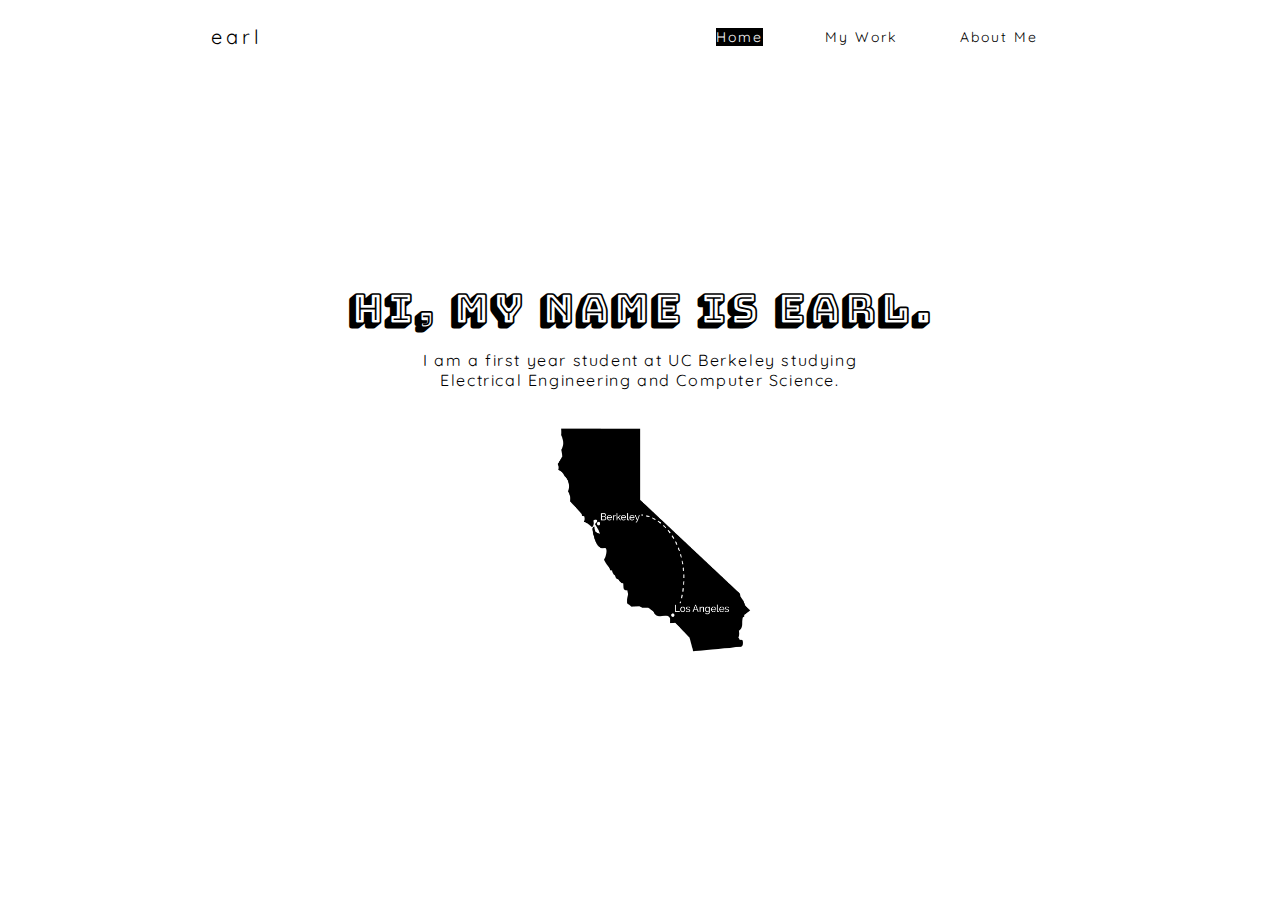
<file: index.html>
<!DOCTYPE html>
<html lang="en">
  <head>
    <!-- Global site tag (gtag.js) - Google Analytics -->
    <script
      async
      src="https://www.googletagmanager.com/gtag/js?id=UA-139316227-1"
    ></script>
    <script>
      window.dataLayer = window.dataLayer || [];
      function gtag() {
        dataLayer.push(arguments);
      }
      gtag("js", new Date());

      gtag("config", "UA-139316227-1");
    </script>
    <meta charset="UTF-8" />
    <meta name="viewport" content="width=device-width, initial-scale=1.0" />
    <meta http-equiv="X-UA-Compatible" content="ie=edge" />
    <link rel="stylesheet" href="main.css" />
    <link
      href="https://fonts.googleapis.com/css?family=Quicksand"
      rel="stylesheet"
    />
    <link
      href="https://fonts.googleapis.com/css?family=Bungee+Shade"
      rel="stylesheet"
    />
    <title>earl dubongco</title>
  </head>
  <body>
    <nav>
      <div class="logo">
        <a href="index.html">earl</a>
      </div>
      <ul class="nav-links">
        <li>
          <a href="index.html" style="background-color:black; color: white;"
            >Home</a
          >
        </li>
        <li><a href="mywork.html">My Work</a></li>
        <li><a href="aboutme.html">About Me</a></li>
      </ul>
    </nav>
    <section class="main first-page">
      <h1>Hi, My name is Earl.</h1>
      <p>
        I am a first year student at UC Berkeley studying Electrical Engineering
        and Computer Science.
      </p>
      <img class="california" src="img/california.png" alt="california" />
    </section>
    <section class="third-page"></section>
    <script src="app.js"></script>
  </body>
</html>
</file>
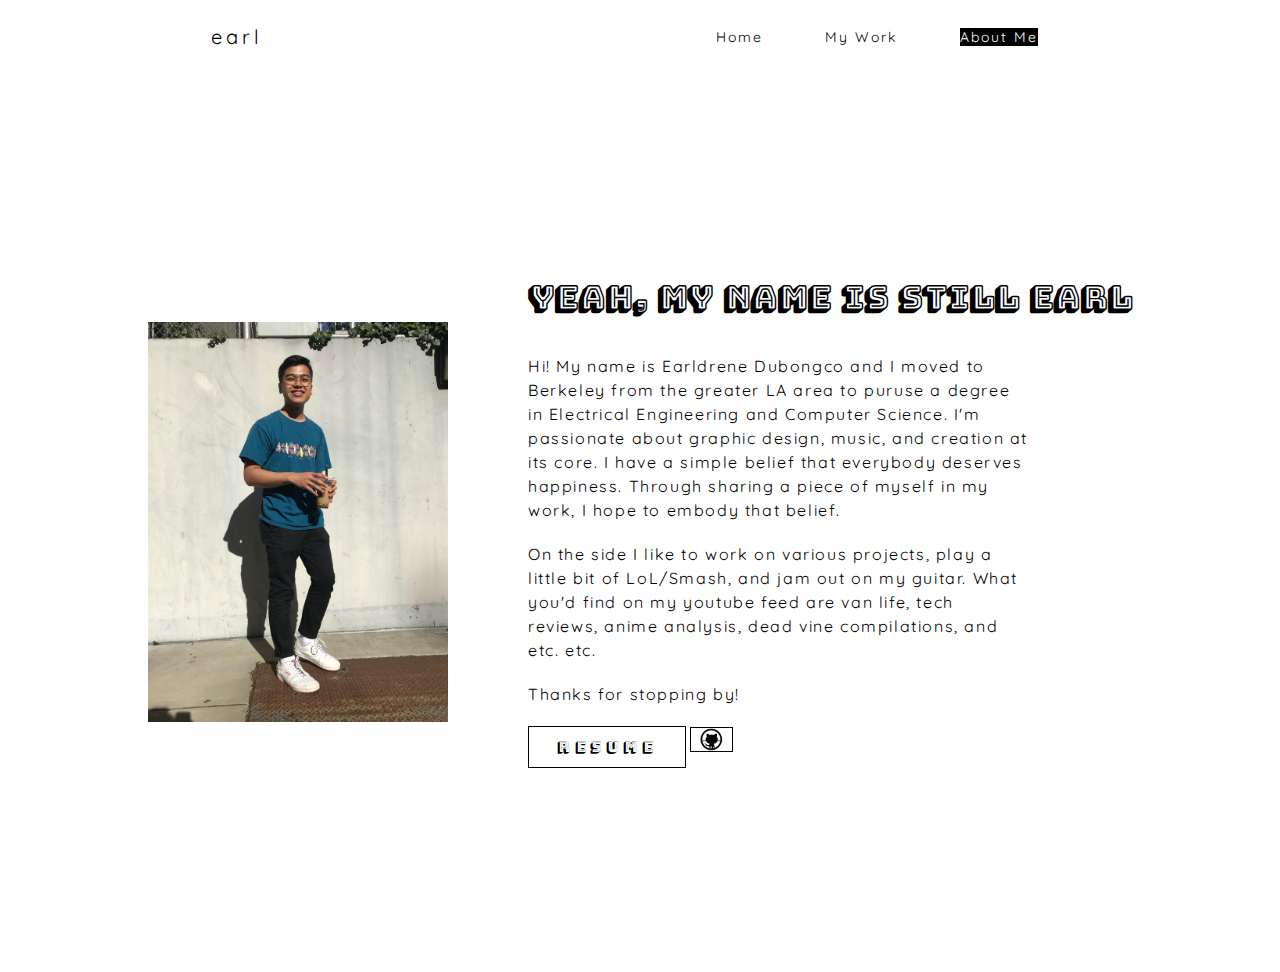
<file: aboutme.html>
<!DOCTYPE html>
<html lang="en">
  <head>
    <!-- Global site tag (gtag.js) - Google Analytics -->
    <script
      async
      src="https://www.googletagmanager.com/gtag/js?id=UA-139316227-1"
    ></script>
    <script>
      window.dataLayer = window.dataLayer || [];
      function gtag() {
        dataLayer.push(arguments);
      }
      gtag("js", new Date());

      gtag("config", "UA-139316227-1");
    </script>
    <meta charset="UTF-8" />
    <meta name="viewport" content="width=device-width, initial-scale=1.0" />
    <meta http-equiv="X-UA-Compatible" content="ie=edge" />
    <link rel="stylesheet" href="main.css" />
    <link
      href="https://fonts.googleapis.com/css?family=Quicksand"
      rel="stylesheet"
    />
    <link
      href="https://fonts.googleapis.com/css?family=Bungee+Shade"
      rel="stylesheet"
    />
    <title>about me</title>
  </head>
  <body>
    <nav>
      <div class="logo">
        <a href="index.html">earl</a>
      </div>
      <ul class="nav-links">
        <li><a href="index.html">Home</a></li>
        <li><a href="mywork.html">My Work</a></li>
        <li>
          <a href="aboutme.html" style="background-color:black; color: white;"
            >About Me</a
          >
        </li>
      </ul>
    </nav>
    <section class="main second-page">
      <img class="ProfilePic" src="./img/ProfilePic.jpg" alt="ProfilePic" />
      <div class="about-text">
        <h1>yeah, my name is still earl</h1>
        <br />
        <p>
          Hi! My name is Earldrene Dubongco and I moved to Berkeley from the
          greater LA area to puruse a degree in Electrical Engineering and
          Computer Science. I'm passionate about graphic design, music, and
          creation at its core. I have a simple belief that everybody deserves
          happiness. Through sharing a piece of myself in my work, I hope to
          embody that belief.
        </p>
        <br />
        <p>
          On the side I like to work on various projects, play a little bit of
          LoL/Smash, and jam out on my guitar. What you'd find on my youtube
          feed are van life, tech reviews, anime analysis, dead vine
          compilations, and etc. etc.
        </p>
        <br />
        <p>Thanks for stopping by!</p>
        <br />
        <a href="resume.html" class="resume-btn">Resume</a>
        <a href="https://github.com/Pompoy" target="_blank"
          ><img src="img/GitHub-Logo.png" alt="githubLogo" class="github-btn"
        /></a>
      </div>
    </section>
    <script src="app.js"></script>
  </body>
</html>
</file>
<file: main.css>
* {
  margin: 0px;
  padding: 0px;
  box-sizing: border-box;
}

nav {
  display: flex;
  justify-content: space-around;
  align-items: center;
  min-height: 8vh;
  background-color: #ffffff;
  font-family: "Quicksand", sans-serif;
}

.logo a {
  color: rgb(0, 0, 0);
  letter-spacing: 4px;
  font-size: 20px;
  text-decoration: none;
}

.nav-links {
  display: flex;
  justify-content: space-around;
  width: 30%;
}

.nav-links li {
  list-style: none;
}
.nav-links a {
  color: rgb(0, 0, 0);
  text-decoration: none;
  letter-spacing: 2px;
  font-size: 14px;
}

.nav-links a:hover {
  background-color: black;
  color: white;
}

body {
  background: white;
  padding: 0;
  text-align: center;
  position: relative;
  height: 100%;
  font-family: "Quicksand", sans-serif;
}
.main {
  float: left;
  width: 100%;
  margin: 0 auto;
}
.first-page {
  position: relative;
  height: 92vh;
  width: 100vw;
  display: flex;
  flex-direction: column;
  justify-content: center;
}
.first-page h1 {
  font-family: "Bungee Shade", cursive;
  font-size: 40px;
  margin-bottom: 15px;
  letter-spacing: 0.05em;
}
.first-page p {
  max-width: 500px;
  letter-spacing: 0.1em;
  margin-left: auto;
  margin-right: auto;
}
.california {
  margin: 0 auto;
  height: 300px;
  width: 510px;
}

.second-page {
  position: relative;
  height: 100vh;
  width: 100vw;
  display: flex;
  align-items: center;
  justify-content: center;
}
.about-text {
  margin-left: 80px;
  text-align: left;
}
.second-page h1 {
  font-family: "Bungee Shade", cursive;
  margin-bottom: 15px;
}
.second-page p {
  max-width: 500px;
  letter-spacing: 0.1em;
  line-height: 1.5em;
}
.ProfilePic {
  height: 400px;
}

.resume-btn:hover {
  background-color: black;
  border: 1px solid none;
  color: white;
  padding: 10px 28px;
  text-decoration: none;
  display: inline-block;
  font-size: 15px;
  font-family: "Bungee Shade", cursive;
  letter-spacing: 0.3em;
}

.resume-btn {
  background-color: white;
  border: 1px solid black;
  color: black;
  padding: 10px 28px;
  text-decoration: none;
  display: inline-block;
  font-size: 15px;
  font-family: "Bungee Shade", cursive;
  letter-spacing: 0.3em;
}

.github-btn {
  display: inline-block;
  background-color: white;
  border: 1px solid black;
  height: 25px;
}

.resume {
  max-width: 900px;
}

.row {
  display: flex;
  flex-wrap: wrap;
  padding: 0 4px;
}

.column {
  flex: 25%;
  max-width: 25%;
  padding: 0 4px;
}

.column img {
  margin-top: 8px;
  vertical-align: middle;
}
</file>
